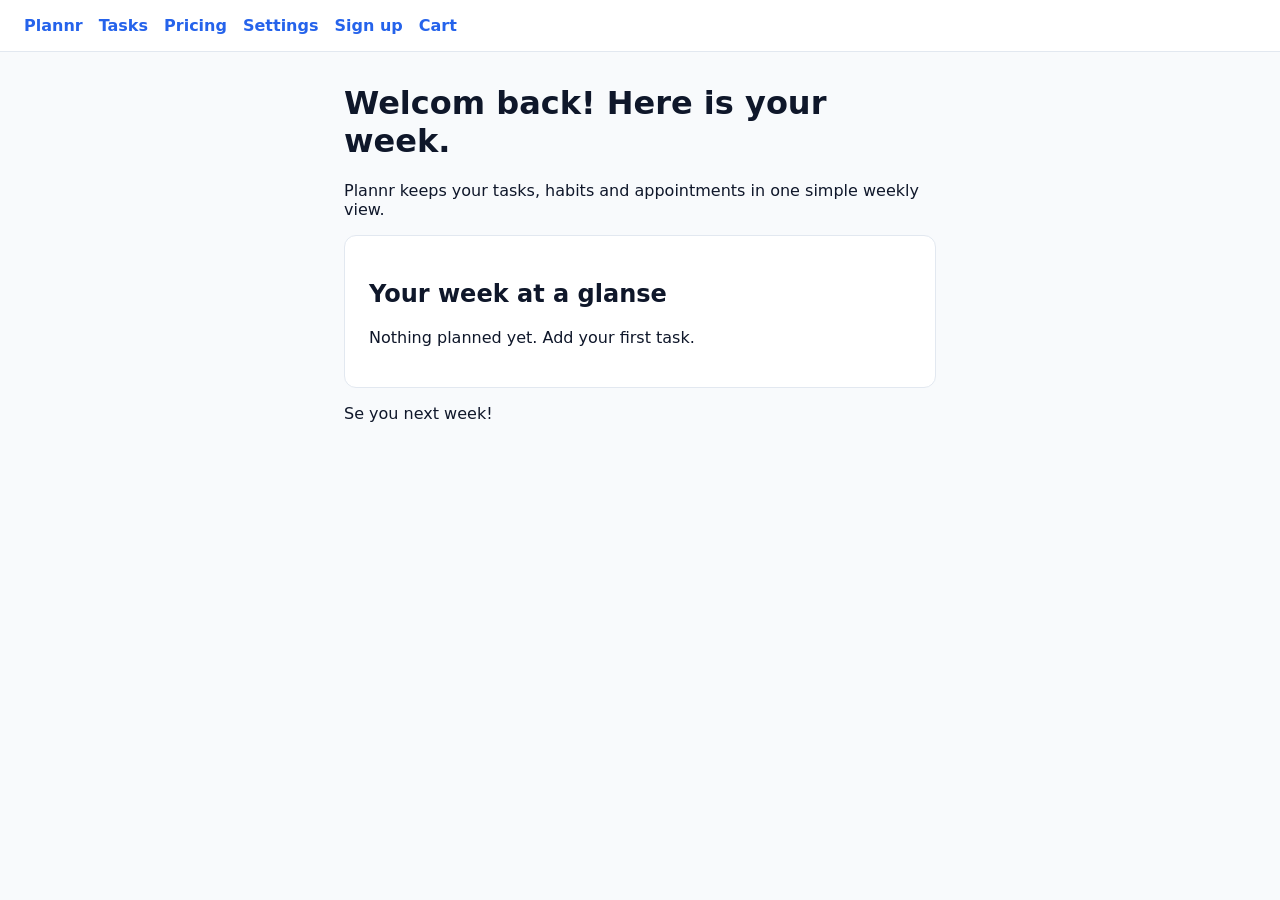
<file: index.html>
<!doctype html>
<html lang="en">
<head><meta charset="utf-8"><script type="module" src="./src/theme.js"></script><title>Plannr</title><link rel="stylesheet" href="styles.css"></head>
<body>
  <header><a href="index.html">Plannr</a><a href="tasks.html">Tasks</a><a href="pricing.html">Pricing</a><a href="settings.html">Settings</a><a href="signup.html">Sign up</a><a href="cart.html">Cart</a></header>
  <main>
    <h1 id="welcome"></h1>
    <p id="tagline"></p>
    <div class="card"><h2 id="summary"></h2><p id="empty"></p></div>
    <p id="goodbye"></p>
  </main>
  <script type="module">
    import { STRINGS } from "./src/strings.js";
    for (const [id, key] of [["welcome", "welcome"], ["tagline", "tagline"], ["summary", "summary"], ["empty", "emptyState"], ["goodbye", "goodbye"]]) {
      document.getElementById(id).textContent = STRINGS[key];
    }
  </script>
</body>
</html>
</file>
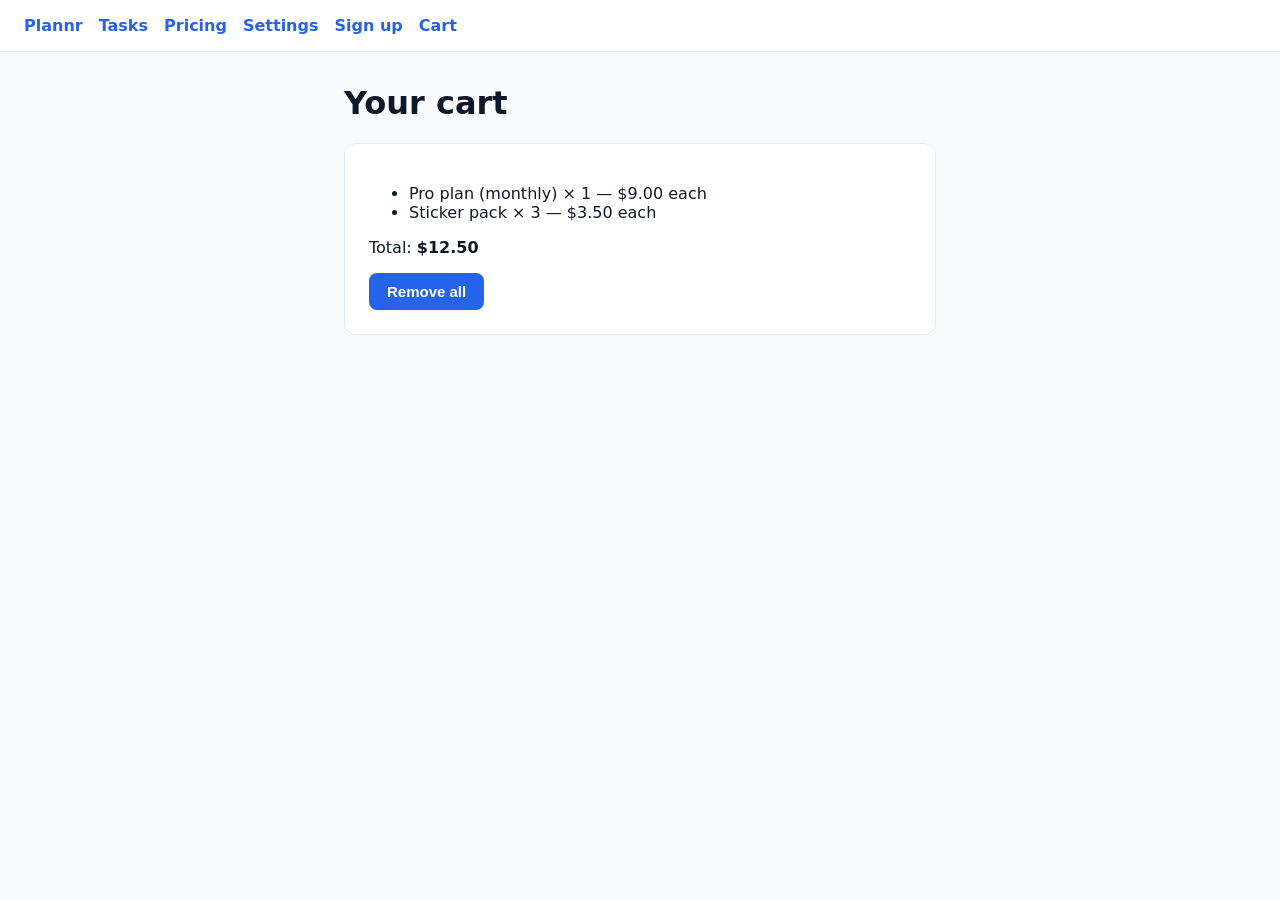
<file: cart.html>
<!doctype html>
<html lang="en">
<head><meta charset="utf-8"><script type="module" src="./src/theme.js"></script><title>Cart · Plannr</title><link rel="stylesheet" href="styles.css"></head>
<body>
  <header><a href="index.html">Plannr</a><a href="tasks.html">Tasks</a><a href="pricing.html">Pricing</a><a href="settings.html">Settings</a><a href="signup.html">Sign up</a><a href="cart.html">Cart</a></header>
  <main>
    <h1>Your cart</h1>
    <div class="card"><ul id="items"></ul><p>Total: <strong id="total"></strong></p>
      <button class="button" id="clear">Remove all</button></div>
  </main>
  <script type="module">
    import { cartTotal, formatPrice } from "./src/cart.js";
    let items = [{ name: "Pro plan (monthly)", cents: 900, qty: 1 }, { name: "Sticker pack", cents: 350, qty: 3 }];
    function render() {
      document.getElementById("items").innerHTML = items.map(i => `<li>${i.name} × ${i.qty} — ${formatPrice(i.cents)} each</li>`).join("");
      document.getElementById("total").textContent = formatPrice(cartTotal(items));
    }
    document.getElementById("clear").addEventListener("click", () => { items = []; render(); });
    render();
  </script>
</body>
</html>
</file>
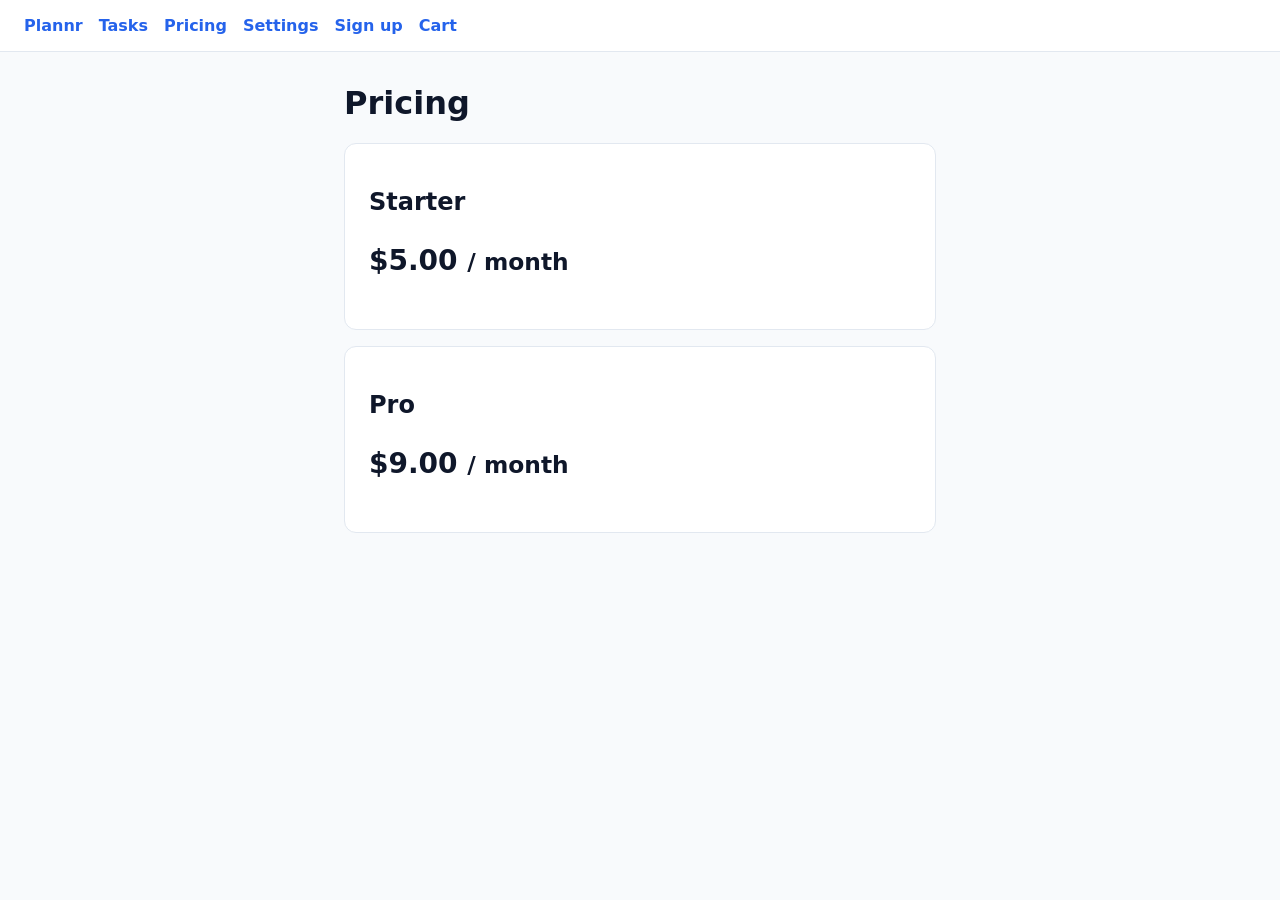
<file: pricing.html>
<!doctype html>
<html lang="en">
<head><meta charset="utf-8"><script type="module" src="./src/theme.js"></script><title>Pricing · Plannr</title><link rel="stylesheet" href="styles.css"></head>
<body>
  <header><a href="index.html">Plannr</a><a href="tasks.html">Tasks</a><a href="pricing.html">Pricing</a><a href="settings.html">Settings</a><a href="signup.html">Sign up</a><a href="cart.html">Cart</a></header>
  <main>
    <h1>Pricing</h1>
    <div id="plans"></div>
  </main>
  <script type="module">
    import { PLANS } from "./src/pricing.js";
    import { formatPrice } from "./src/cart.js";
    document.getElementById("plans").innerHTML = PLANS.map(p => `<div class="card"><h2>${p.name}</h2><p class="price">${formatPrice(p.monthlyCents)} <small>/ month</small></p></div>`).join("");
  </script>
</body>
</html>
</file>
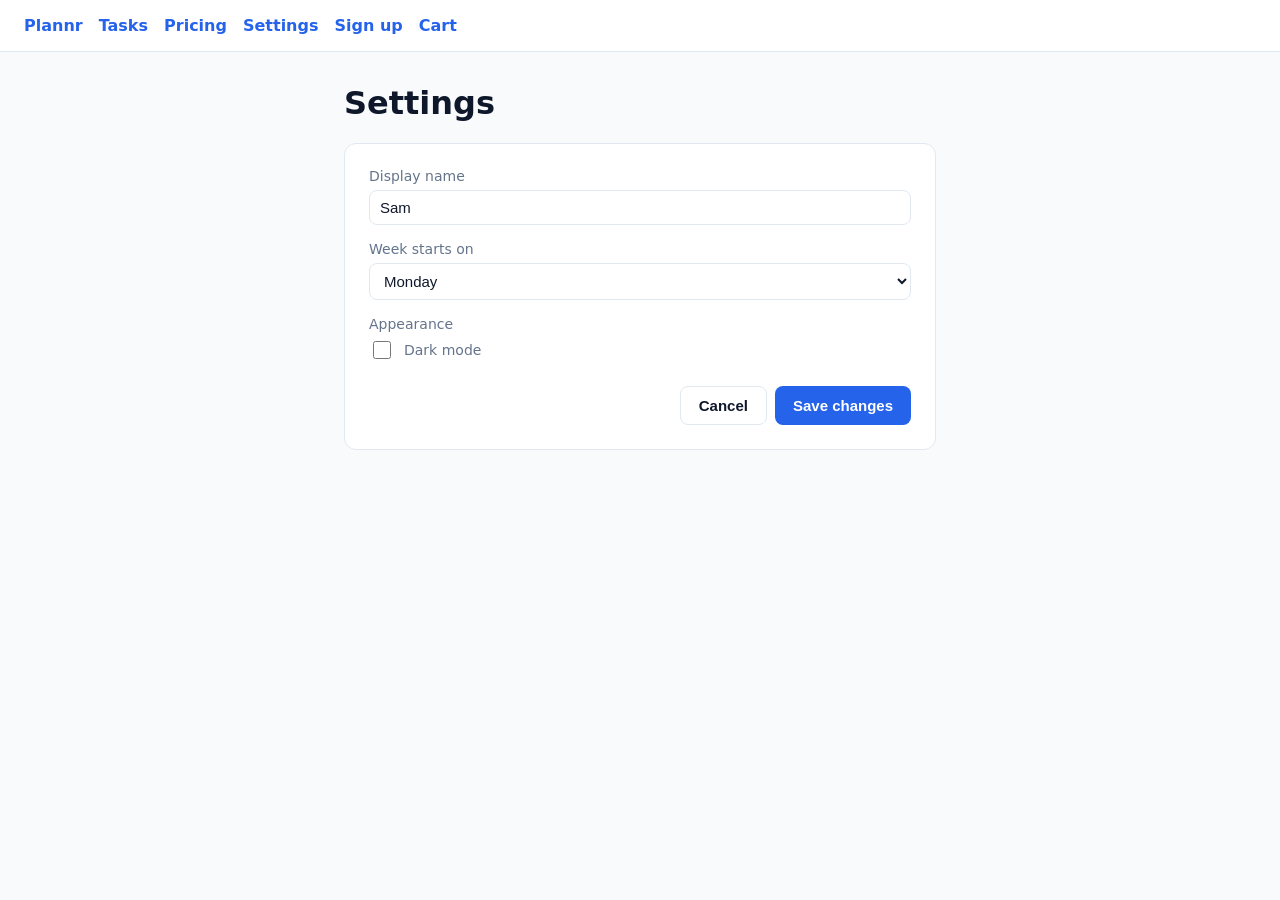
<file: settings.html>
<!doctype html>
<html lang="en">
<head><meta charset="utf-8"><script type="module" src="./src/theme.js"></script><title>Settings · Plannr</title><link rel="stylesheet" href="styles.css"></head>
<body>
  <header><a href="index.html">Plannr</a><a href="tasks.html">Tasks</a><a href="pricing.html">Pricing</a><a href="settings.html">Settings</a><a href="signup.html">Sign up</a><a href="cart.html">Cart</a></header>
  <main>
    <h1>Settings</h1>
    <form class="card" id="settings-form">
      <div class="field"><label for="name">Display name</label><input id="name" value="Sam"></div>
      <div class="field"><label for="week-start">Week starts on</label>
        <select id="week-start"><option>Monday</option><option>Sunday</option></select></div>
      <div class="field"><span class="field-label">Appearance</span><label class="theme-toggle" for="dark-mode"><input id="dark-mode" type="checkbox"> Dark mode</label></div>
      <div class="actions">
        <button type="button" class="button secondary">Cancel</button>
        <button type="submit" class="button">Save changes</button>
      </div>
    </form>
  </main>
  <script type="module">
    import { applyThemePreference, getThemePreference, setThemePreference } from "./src/theme.js";
    const toggle = document.getElementById("dark-mode");
    toggle.checked = getThemePreference(localStorage) === "dark";
    toggle.addEventListener("change", () => {
      const theme = toggle.checked ? "dark" : "light";
      setThemePreference(theme, localStorage);
      applyThemePreference(theme, document.documentElement);
    });
  </script>
</body>
</html>
</file>
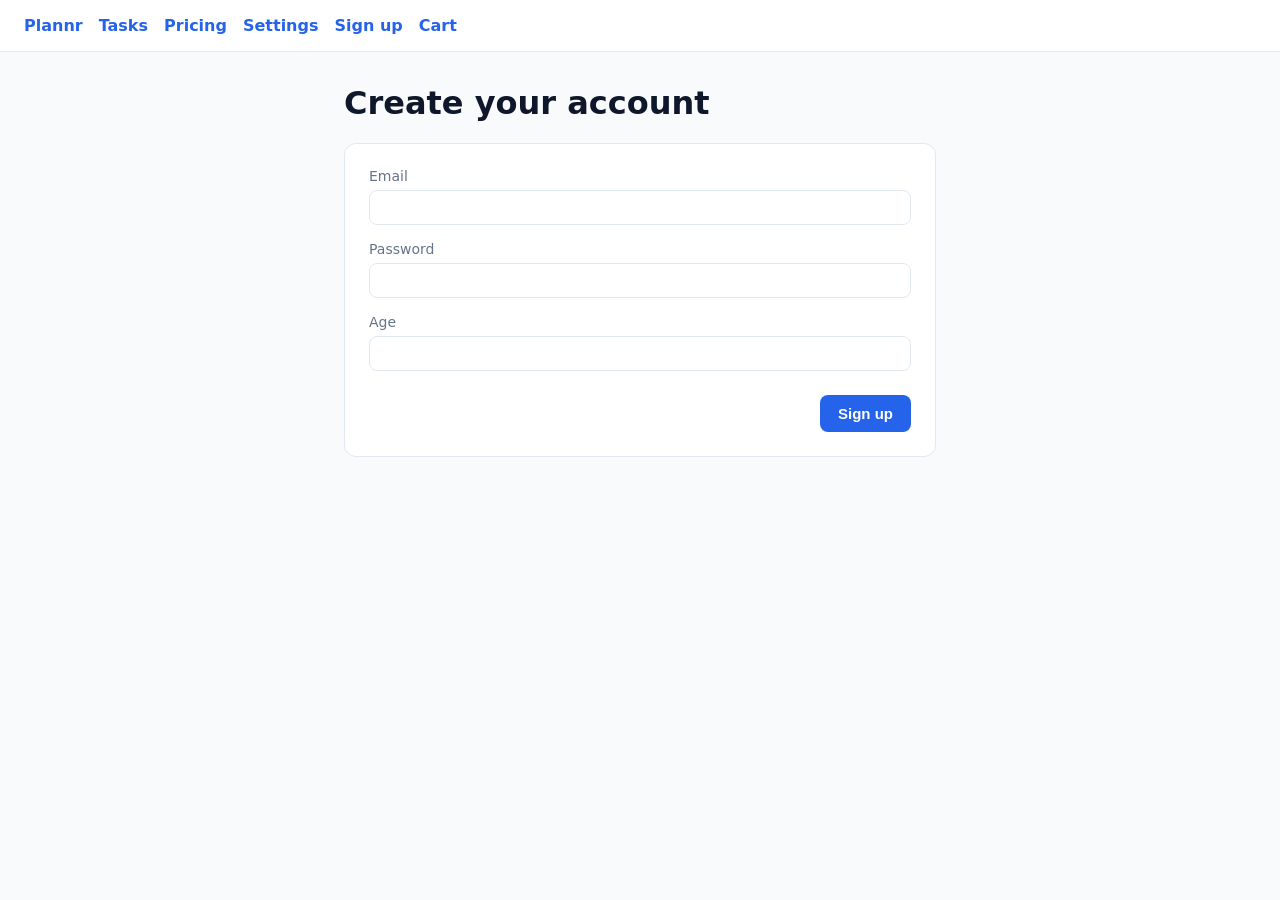
<file: signup.html>
<!doctype html>
<html lang="en">
<head><meta charset="utf-8"><script type="module" src="./src/theme.js"></script><title>Sign up · Plannr</title><link rel="stylesheet" href="styles.css"></head>
<body>
  <header><a href="index.html">Plannr</a><a href="tasks.html">Tasks</a><a href="pricing.html">Pricing</a><a href="settings.html">Settings</a><a href="signup.html">Sign up</a><a href="cart.html">Cart</a></header>
  <main>
    <h1>Create your account</h1>
    <form class="card" id="signup-form">
      <div class="field"><label for="email">Email</label><input id="email" name="email"></div>
      <div class="field"><label for="password">Password</label><input id="password" name="password" type="password"></div>
      <div class="field"><label for="age">Age</label><input id="age" name="age"></div>
      <p id="signup-error" role="alert"></p>
      <div class="actions"><button type="submit" class="button">Sign up</button></div>
    </form>
  </main>
  <script type="module">
    import { submitSignup } from "./src/signup.js";
    const form = document.getElementById("signup-form");
    form.addEventListener("submit", (event) => {
      event.preventDefault();
      const result = submitSignup(Object.fromEntries(new FormData(form)));
      document.getElementById("signup-error").textContent = result.ok ? "Welcome!" : result.error;
    });
  </script>
</body>
</html>
</file>
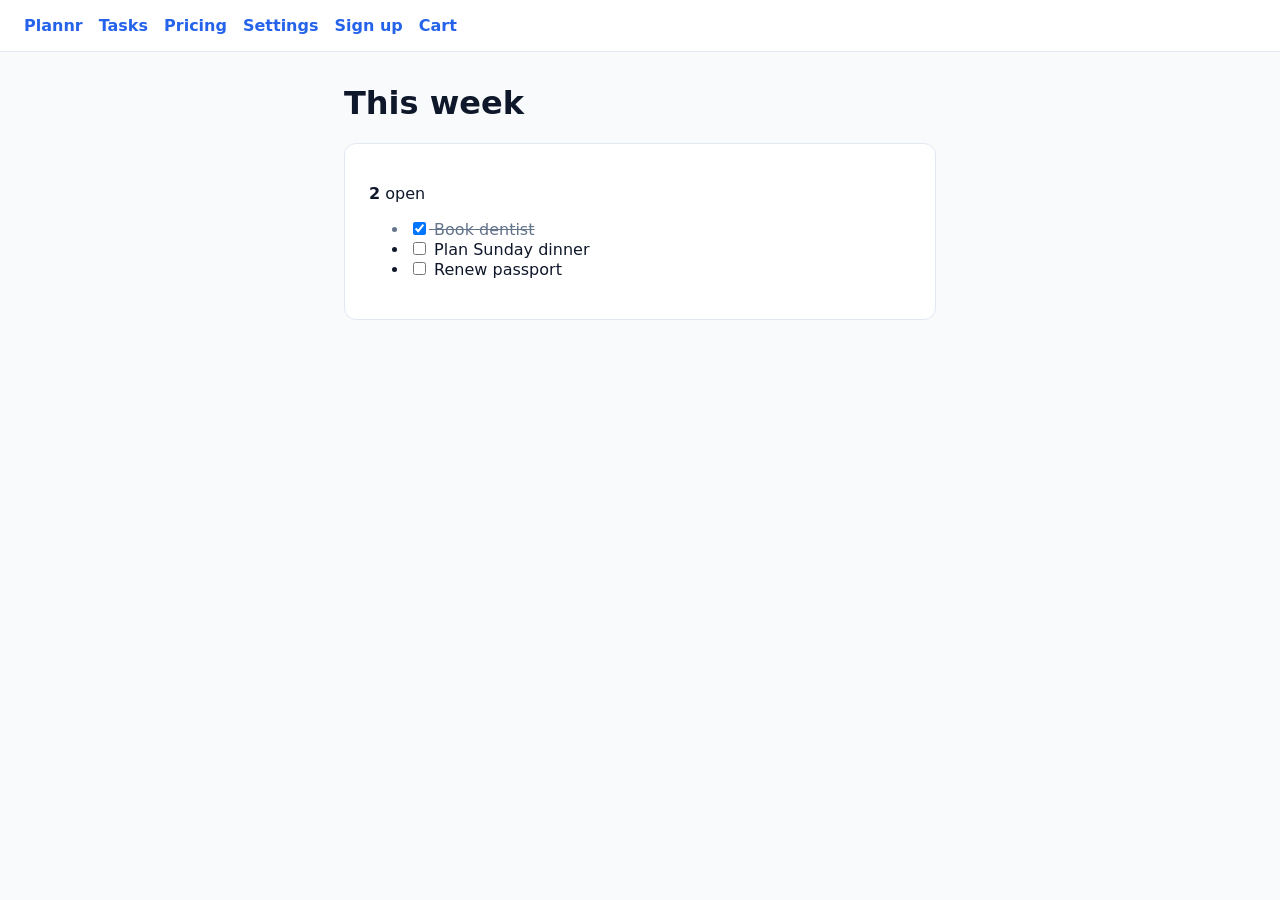
<file: tasks.html>
<!doctype html>
<html lang="en">
<head><meta charset="utf-8"><script type="module" src="./src/theme.js"></script><title>Tasks · Plannr</title><link rel="stylesheet" href="styles.css"></head>
<body>
  <header><a href="index.html">Plannr</a><a href="tasks.html">Tasks</a><a href="pricing.html">Pricing</a><a href="settings.html">Settings</a><a href="signup.html">Sign up</a><a href="cart.html">Cart</a></header>
  <main>
    <h1>This week</h1>
    <div class="card"><p><strong id="open-count"></strong> open</p><ul id="tasks"></ul></div>
  </main>
  <script type="module">
    import { openCount } from "./src/tasks.js";
    let tasks = [
      { id: 1, title: "Book dentist", done: true },
      { id: 2, title: "Plan Sunday dinner", done: false },
      { id: 3, title: "Renew passport", done: false },
    ];
    function render() {
      document.getElementById("tasks").innerHTML = tasks.map(t => `<li class="${t.done ? "done" : ""}"><label><input type="checkbox" data-id="${t.id}" ${t.done ? "checked" : ""}> ${t.title}</label></li>`).join("");
      document.getElementById("open-count").textContent = openCount(tasks);
    }
    document.getElementById("tasks").addEventListener("change", (event) => {
      const id = Number(event.target.dataset.id);
      tasks = tasks.map(t => (t.id === id ? { ...t, done: event.target.checked } : t));
      render();
    });
    render();
  </script>
</body>
</html>
</file>
<file: styles.css>
:root {
  color-scheme: light;
  --brand: #2563eb;
  --brand-dark: #1d4ed8;
  --text: #0f172a;
  --muted: #64748b;
  --surface: #ffffff;
  --page-background: #f8fafc;
  --border: #e2e8f0;
}
:root[data-theme="dark"] {
  color-scheme: dark;
  --brand: #60a5fa;
  --brand-dark: #3b82f6;
  --text: #f1f5f9;
  --muted: #94a3b8;
  --surface: #1e293b;
  --page-background: #0f172a;
  --border: #334155;
}
* { box-sizing: border-box; }
body { margin: 0; font-family: system-ui, sans-serif; color: var(--text); background: var(--page-background); }
header { display: flex; gap: 16px; padding: 16px 24px; background: var(--surface); border-bottom: 1px solid var(--border); }
header a { color: var(--brand); text-decoration: none; font-weight: 600; }
main { max-width: 640px; margin: 32px auto; padding: 0 24px; }
.card { background: var(--surface); border: 1px solid var(--border); border-radius: 12px; padding: 24px; margin-bottom: 16px; }
.field { display: flex; flex-direction: column; gap: 6px; margin-bottom: 16px; }
.field label, .field-label { font-size: 14px; color: var(--muted); }
.field input, .field select { padding: 8px 10px; border: 1px solid var(--border); border-radius: 8px; font-size: 15px; color: var(--text); background: var(--surface); }
.theme-toggle { display: flex; align-items: center; gap: 10px; color: var(--text); }
.theme-toggle input { width: 18px; height: 18px; accent-color: var(--brand); }
.actions { display: flex; justify-content: flex-end; gap: 8px; margin-top: 24px; }
.button { padding: 10px 18px; border-radius: 8px; border: 0; font-size: 15px; font-weight: 600; cursor: pointer; background: var(--brand); color: #fff; }
.button:hover { background: var(--brand-dark); }
.button.secondary { background: transparent; color: var(--text); border: 1px solid var(--border); }
.price { font-size: 28px; font-weight: 700; }
.done { text-decoration: line-through; color: var(--muted); }
</file>
